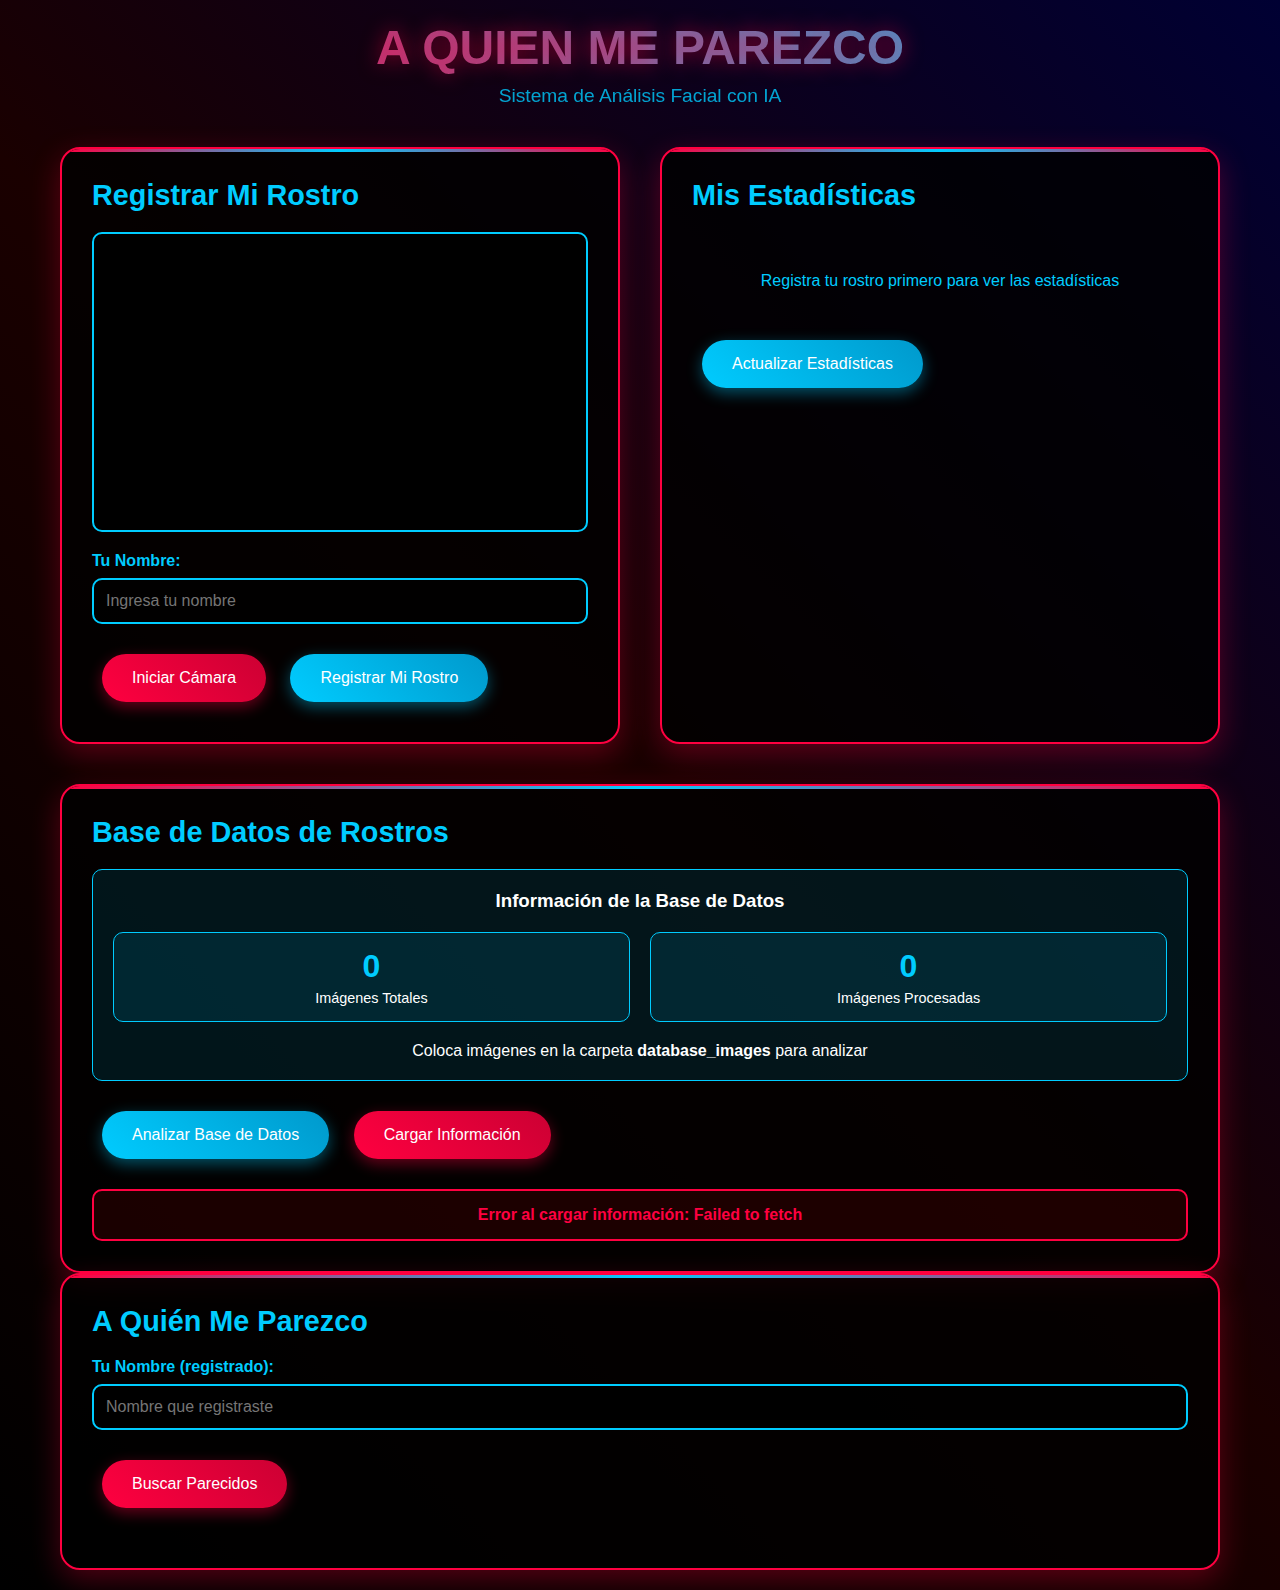
<file: images_app/static/html/index.html>
<!DOCTYPE html>
<html lang="es">
  <head>
    <meta charset="UTF-8" />
    <meta name="viewport" content="width=device-width, initial-scale=1.0" />
    <title>Sistema de Análisis Facial - A quién me parezco</title>
    <style>
      * {
        margin: 0;
        padding: 0;
        box-sizing: border-box;
      }

      body {
        font-family: "Arial", sans-serif;
        background: linear-gradient(45deg, #000000, #1a0000, #000033);
        min-height: 100vh;
        color: #ffffff;
        overflow-x: hidden;
      }

      .container {
        max-width: 1200px;
        margin: 0 auto;
        padding: 20px;
      }

      .header {
        text-align: center;
        margin-bottom: 40px;
        position: relative;
      }

      h1 {
        font-size: 3rem;
        background: linear-gradient(45deg, #ff0040, #00ccff);
        -webkit-background-clip: text;
        -webkit-text-fill-color: transparent;
        background-clip: text;
        text-shadow: 0 0 20px rgba(255, 0, 64, 0.5);
        margin-bottom: 10px;
      }

      .subtitle {
        font-size: 1.2rem;
        color: #00ccff;
        opacity: 0.8;
      }

      .main-content {
        display: grid;
        grid-template-columns: 1fr 1fr;
        gap: 40px;
        margin-bottom: 40px;
      }

      .card {
        background: rgba(0, 0, 0, 0.8);
        border: 2px solid #ff0040;
        border-radius: 20px;
        padding: 30px;
        box-shadow: 0 10px 30px rgba(255, 0, 64, 0.3);
        position: relative;
        overflow: hidden;
      }

      .card::before {
        content: "";
        position: absolute;
        top: 0;
        left: 0;
        right: 0;
        height: 3px;
        background: linear-gradient(90deg, #ff0040, #00ccff, #ff0040);
        animation: glow 2s ease-in-out infinite;
      }

      @keyframes glow {
        0%,
        100% {
          opacity: 0.5;
        }
        50% {
          opacity: 1;
        }
      }

      .card h2 {
        color: #00ccff;
        margin-bottom: 20px;
        font-size: 1.8rem;
      }

      .camera-container {
        position: relative;
        width: 100%;
        height: 300px;
        background: #000;
        border-radius: 10px;
        overflow: hidden;
        margin: 20px 0;
        border: 2px solid #00ccff;
      }

      .camera-container.active {
        border-color: #00ff00;
        box-shadow: 0 0 15px rgba(0, 255, 0, 0.5);
      }

      .camera-container.recording {
        border-color: #ff0040;
        box-shadow: 0 0 15px rgba(255, 0, 64, 0.5);
        animation: recordingPulse 1s ease-in-out infinite;
      }

      @keyframes recordingPulse {
        0%,
        100% {
          box-shadow: 0 0 15px rgba(255, 0, 64, 0.5);
        }
        50% {
          box-shadow: 0 0 25px rgba(255, 0, 64, 0.8);
        }
      }

      #video {
        width: 100%;
        height: 100%;
        object-fit: cover;
      }

      .btn {
        background: linear-gradient(45deg, #ff0040, #cc0033);
        color: white;
        border: none;
        padding: 15px 30px;
        border-radius: 30px;
        font-size: 1rem;
        cursor: pointer;
        transition: all 0.3s ease;
        box-shadow: 0 5px 15px rgba(255, 0, 64, 0.4);
        margin: 10px;
      }

      .btn:hover {
        transform: translateY(-2px);
        box-shadow: 0 8px 25px rgba(255, 0, 64, 0.6);
      }

      .btn-secondary {
        background: linear-gradient(45deg, #00ccff, #0099cc);
        box-shadow: 0 5px 15px rgba(0, 204, 255, 0.4);
      }

      .btn-secondary:hover {
        box-shadow: 0 8px 25px rgba(0, 204, 255, 0.6);
      }

      .input-group {
        margin: 20px 0;
      }

      .input-group label {
        display: block;
        margin-bottom: 8px;
        color: #00ccff;
        font-weight: bold;
      }

      .input-group input {
        width: 100%;
        padding: 12px;
        background: rgba(0, 0, 0, 0.7);
        border: 2px solid #00ccff;
        border-radius: 10px;
        color: white;
        font-size: 1rem;
      }

      .input-group input:focus {
        outline: none;
        border-color: #ff0040;
        box-shadow: 0 0 10px rgba(255, 0, 64, 0.5);
      }

      .status {
        margin-top: 20px;
        padding: 15px;
        border-radius: 10px;
        text-align: center;
        font-weight: bold;
      }

      .status.success {
        background: rgba(0, 255, 0, 0.1);
        border: 2px solid #00ff00;
        color: #00ff00;
      }

      .status.error {
        background: rgba(255, 0, 0, 0.1);
        border: 2px solid #ff0040;
        color: #ff0040;
      }

      .status.info {
        background: rgba(0, 204, 255, 0.1);
        border: 2px solid #00ccff;
        color: #00ccff;
      }

      .loading {
        display: none;
        text-align: center;
        padding: 20px;
      }

      .loading.show {
        display: block;
      }

      .spinner {
        border: 4px solid rgba(255, 255, 255, 0.3);
        border-top: 4px solid #00ccff;
        border-radius: 50%;
        width: 40px;
        height: 40px;
        animation: spin 1s linear infinite;
        margin: 0 auto 10px;
      }

      @keyframes spin {
        0% {
          transform: rotate(0deg);
        }
        100% {
          transform: rotate(360deg);
        }
      }

      .stats-grid {
        display: grid;
        grid-template-columns: 1fr 1fr;
        gap: 20px;
        margin: 20px 0;
      }

      .stat-item {
        text-align: center;
        padding: 15px;
        background: rgba(0, 204, 255, 0.1);
        border: 1px solid #00ccff;
        border-radius: 10px;
      }

      .stat-value {
        font-size: 2rem;
        font-weight: bold;
        color: #00ccff;
      }

      .stat-label {
        font-size: 0.9rem;
        color: #ffffff;
        margin-top: 5px;
      }

      .similarity-results {
        margin-top: 20px;
      }

      .similarity-item {
        display: flex;
        align-items: center;
        background: rgba(0, 0, 0, 0.5);
        border: 1px solid #00ccff;
        border-radius: 10px;
        padding: 15px;
        margin: 10px 0;
        transition: transform 0.3s ease;
      }

      .similarity-item:hover {
        transform: translateX(5px);
        border-color: #ff0040;
      }

      .similarity-image {
        width: 80px;
        height: 80px;
        border-radius: 10px;
        object-fit: cover;
        margin-right: 15px;
        border: 2px solid #00ccff;
      }

      .similarity-info {
        flex-grow: 1;
      }

      .similarity-name {
        font-weight: bold;
        color: #ffffff;
        margin-bottom: 5px;
      }

      .similarity-score {
        color: #00ccff;
        font-size: 0.9rem;
      }

      .similarity-confidence {
        padding: 5px 15px;
        border-radius: 20px;
        font-size: 0.8rem;
        font-weight: bold;
        text-transform: uppercase;
        margin-left: 15px;
      }

      .confidence-high {
        background: rgba(0, 255, 0, 0.2);
        color: #00ff00;
        border: 1px solid #00ff00;
      }

      .confidence-medium {
        background: rgba(255, 204, 0, 0.2);
        color: #ffcc00;
        border: 1px solid #ffcc00;
      }

      .confidence-low {
        background: rgba(255, 0, 64, 0.2);
        color: #ff0040;
        border: 1px solid #ff0040;
      }

      .database-info {
        text-align: center;
        padding: 20px;
        background: rgba(0, 204, 255, 0.1);
        border: 1px solid #00ccff;
        border-radius: 10px;
        margin-bottom: 20px;
      }

      @media (max-width: 768px) {
        .main-content {
          grid-template-columns: 1fr;
        }
        h1 {
          font-size: 2rem;
        }
        .card {
          padding: 20px;
        }
        .stats-grid {
          grid-template-columns: 1fr;
        }
        .similarity-item {
          flex-direction: column;
          text-align: center;
        }
        .similarity-image {
          margin-right: 0;
          margin-bottom: 10px;
        }
      }
    </style>
  </head>
  <body>
    <div class="container">
      <div class="header">
        <h1>A QUIEN ME PAREZCO</h1>
        <p class="subtitle">Sistema de Análisis Facial con IA</p>
      </div>

      <div class="main-content">
        <div class="card">
          <h2>Registrar Mi Rostro</h2>
          <div class="camera-container">
            <video id="video" autoplay></video>
          </div>

          <div class="input-group">
            <label for="nameInput">Tu Nombre:</label>
            <input type="text" id="nameInput" placeholder="Ingresa tu nombre" />
          </div>

          <button class="btn" onclick="startCamera()">Iniciar Cámara</button>
          <button class="btn btn-secondary" onclick="captureAndRegister()">
            Registrar Mi Rostro
          </button>

          <div class="loading" id="registerLoading">
            <div class="spinner"></div>
            <p>Procesando tu rostro...</p>
          </div>

          <div id="registerStatus" class="status" style="display: none"></div>
        </div>

        <div class="card">
          <h2>Mis Estadísticas</h2>
          <div id="userStats" style="display: none">
            <div class="stats-grid">
              <div class="stat-item">
                <div class="stat-value" id="statVectorSize">0</div>
                <div class="stat-label">Características Faciales</div>
              </div>
              <div class="stat-item">
                <div class="stat-value" id="statDbSize">0</div>
                <div class="stat-label">Rostros en Base de Datos</div>
              </div>
            </div>
            <p
              id="registrationDate"
              style="color: #00ccff; text-align: center; margin-top: 10px"
            ></p>
          </div>

          <div
            id="noUserStats"
            style="text-align: center; color: #00ccff; padding: 40px"
          >
            <p>Registra tu rostro primero para ver las estadísticas</p>
          </div>

          <button class="btn btn-secondary" onclick="loadUserStatistics()">
            Actualizar Estadísticas
          </button>
        </div>
      </div>

      <div class="card">
        <h2>Base de Datos de Rostros</h2>
        <div class="database-info" id="databaseInfo">
          <h3>Información de la Base de Datos</h3>
          <div class="stats-grid">
            <div class="stat-item">
              <div class="stat-value" id="totalImages">0</div>
              <div class="stat-label">Imágenes Totales</div>
            </div>
            <div class="stat-item">
              <div class="stat-value" id="processedImages">0</div>
              <div class="stat-label">Imágenes Procesadas</div>
            </div>
          </div>
          <p style="margin-top: 15px; color: #ffffff">
            Coloca imágenes en la carpeta <strong>database_images</strong> para
            analizar
          </p>
        </div>

        <button class="btn btn-secondary" onclick="analyzeDatabase()">
          Analizar Base de Datos
        </button>
        <button class="btn" onclick="loadDatabaseInfo()">
          Cargar Información
        </button>

        <div class="loading" id="dbLoading">
          <div class="spinner"></div>
          <p>Analizando imágenes...</p>
        </div>

        <div id="dbStatus" class="status" style="display: none"></div>
      </div>

      <div class="card">
        <h2>A Quién Me Parezco</h2>

        <div class="input-group">
          <label for="usernameInput">Tu Nombre (registrado):</label>
          <input
            type="text"
            id="usernameInput"
            placeholder="Nombre que registraste"
          />
        </div>

        <button class="btn" onclick="findSimilarFaces()">
          Buscar Parecidos
        </button>

        <div class="loading" id="similarLoading">
          <div class="spinner"></div>
          <p>Buscando parecidos...</p>
        </div>

        <div id="similarStatus" class="status" style="display: none"></div>

        <div class="similarity-results" id="similarityResults"></div>
      </div>
    </div>

    <script>
      const API_BASE = "http://localhost:5001";
      let stream = null;
      let currentUser = null;

      async function startCamera() {
        try {
          stream = await navigator.mediaDevices.getUserMedia({
            video: { facingMode: "user" },
          });
          document.getElementById("video").srcObject = stream;
          document
            .querySelector("#video")
            .parentElement.classList.add("active");
          showStatus(
            "registerStatus",
            "Cámara iniciada correctamente",
            "success"
          );
        } catch (error) {
          showStatus(
            "registerStatus",
            "Error al acceder a la cámara: " + error.message,
            "error"
          );
        }
      }

      function captureImage(videoElement) {
        const canvas = document.createElement("canvas");
        const video = document.getElementById(videoElement);
        canvas.width = video.videoWidth;
        canvas.height = video.videoHeight;
        const ctx = canvas.getContext("2d");
        ctx.drawImage(video, 0, 0);
        return canvas.toDataURL("image/jpeg");
      }

      async function captureAndRegister() {
        const name = document.getElementById("nameInput").value.trim();

        if (!name) {
          showStatus("registerStatus", "Por favor ingresa tu nombre", "error");
          return;
        }

        if (!stream) {
          showStatus("registerStatus", "Primero inicia la cámara", "error");
          return;
        }

        document
          .querySelector("#video")
          .parentElement.classList.add("recording");
        showLoading("registerLoading", true);

        try {
          const imageData = captureImage("video");

          const response = await fetch(`${API_BASE}/register_user`, {
            method: "POST",
            headers: { "Content-Type": "application/json" },
            body: JSON.stringify({ image: imageData, name: name }),
          });

          const result = await response.json();

          if (response.ok) {
            currentUser = name;
            showStatus(
              "registerStatus",
              `Rostro registrado exitosamente para: ${result.name}`,
              "success"
            );
            document.getElementById("nameInput").value = "";
            document.getElementById("usernameInput").value = name;
            displayUserStatistics(result.statistics);
          } else {
            showStatus(
              "registerStatus",
              "Error: " + (result.error || "Error al registrar rostro"),
              "error"
            );
          }
        } catch (error) {
          showStatus(
            "registerStatus",
            "Error de conexión: " + error.message,
            "error"
          );
        } finally {
          showLoading("registerLoading", false);
          document
            .querySelector("#video")
            .parentElement.classList.remove("recording");
        }
      }

      async function loadUserStatistics() {
        const username =
          currentUser || document.getElementById("usernameInput").value.trim();

        if (!username) {
          showStatus(
            "registerStatus",
            "Ingresa tu nombre para ver estadísticas",
            "error"
          );
          return;
        }

        try {
          const response = await fetch(
            `${API_BASE}/user_statistics/${username}`
          );
          const result = await response.json();

          if (response.ok) {
            displayUserStatistics(result.statistics);
            showStatus(
              "registerStatus",
              "Estadísticas actualizadas correctamente",
              "success"
            );
          } else {
            document.getElementById("userStats").style.display = "none";
            document.getElementById("noUserStats").style.display = "block";
            showStatus("registerStatus", "Usuario no encontrado", "error");
          }
        } catch (error) {
          showStatus(
            "registerStatus",
            "Error al cargar estadísticas: " + error.message,
            "error"
          );
        }
      }

      function displayUserStatistics(stats) {
        document.getElementById("userStats").style.display = "block";
        document.getElementById("noUserStats").style.display = "none";

        document.getElementById("statVectorSize").textContent =
          stats.feature_vector_size;
        document.getElementById("statDbSize").textContent = stats.database_size;

        const date = new Date(stats.registration_date).toLocaleString();
        document.getElementById(
          "registrationDate"
        ).textContent = `Registrado: ${date}`;
      }

      async function analyzeDatabase() {
        showLoading("dbLoading", true);

        try {
          const response = await fetch(`${API_BASE}/analyze_database`, {
            method: "POST",
          });

          const result = await response.json();

          if (response.ok) {
            showStatus(
              "dbStatus",
              `Base de datos analizada: ${result.processed} nuevas imágenes procesadas`,
              "success"
            );
            loadDatabaseInfo();
          } else {
            showStatus(
              "dbStatus",
              "Error: " + (result.error || "Error al analizar base de datos"),
              "error"
            );
          }
        } catch (error) {
          showStatus(
            "dbStatus",
            "Error de conexión: " + error.message,
            "error"
          );
        } finally {
          showLoading("dbLoading", false);
        }
      }

      async function loadDatabaseInfo() {
        try {
          const response = await fetch(`${API_BASE}/database_info`);
          const result = await response.json();

          if (response.ok) {
            document.getElementById("totalImages").textContent =
              result.total_database_images;
            document.getElementById("processedImages").textContent =
              result.total_database_features;
          }
        } catch (error) {
          showStatus(
            "dbStatus",
            "Error al cargar información: " + error.message,
            "error"
          );
        }
      }

      async function findSimilarFaces() {
        const username = document.getElementById("usernameInput").value.trim();

        if (!username) {
          showStatus("similarStatus", "Ingresa tu nombre registrado", "error");
          return;
        }

        showLoading("similarLoading", true);

        try {
          const response = await fetch(`${API_BASE}/who_do_i_look_like`, {
            method: "POST",
            headers: { "Content-Type": "application/json" },
            body: JSON.stringify({ username: username, top_n: 5 }),
          });

          const result = await response.json();

          if (response.ok) {
            displaySimilarityResults(result.similar_faces);
            showStatus(
              "similarStatus",
              `Encontrados ${result.total_found} parecidos para ${result.username}`,
              "success"
            );
          } else {
            showStatus(
              "similarStatus",
              "Error: " + (result.error || "Error al buscar parecidos"),
              "error"
            );
          }
        } catch (error) {
          showStatus(
            "similarStatus",
            "Error de conexión: " + error.message,
            "error"
          );
        } finally {
          showLoading("similarLoading", false);
        }
      }

      function displaySimilarityResults(similarities) {
        const container = document.getElementById("similarityResults");

        if (similarities.length === 0) {
          container.innerHTML =
            '<p style="color: #00ccff; text-align: center;">No se encontraron parecidos</p>';
          return;
        }

        container.innerHTML = similarities
          .map(
            (sim, index) => `
          <div class="similarity-item">
            ${
              sim.image_base64
                ? `<img src="${sim.image_base64}" alt="${sim.name}" class="similarity-image" />`
                : '<div class="similarity-image" style="background: #333; display: flex; align-items: center; justify-content: center; color: #666;">Sin imagen</div>'
            }
            <div class="similarity-info">
              <div class="similarity-name">${index + 1}. ${sim.name}</div>
              <div class="similarity-score">
                Similitud: ${(sim.similarity * 100).toFixed(1)}%
              </div>
            </div>
            <div class="similarity-confidence confidence-${sim.confidence}">
              ${sim.confidence.toUpperCase()}
            </div>
          </div>
        `
          )
          .join("");
      }

      function showStatus(elementId, message, type) {
        const element = document.getElementById(elementId);
        element.className = `status ${type}`;
        element.textContent = message;
        element.style.display = "block";

        setTimeout(() => {
          element.style.display = "none";
        }, 5000);
      }

      function showLoading(elementId, show) {
        const element = document.getElementById(elementId);
        element.className = show ? "loading show" : "loading";
      }

      window.addEventListener("beforeunload", () => {
        if (stream) {
          stream.getTracks().forEach((track) => track.stop());
        }
      });

      loadDatabaseInfo();
    </script>
  </body>
</html>
</file>
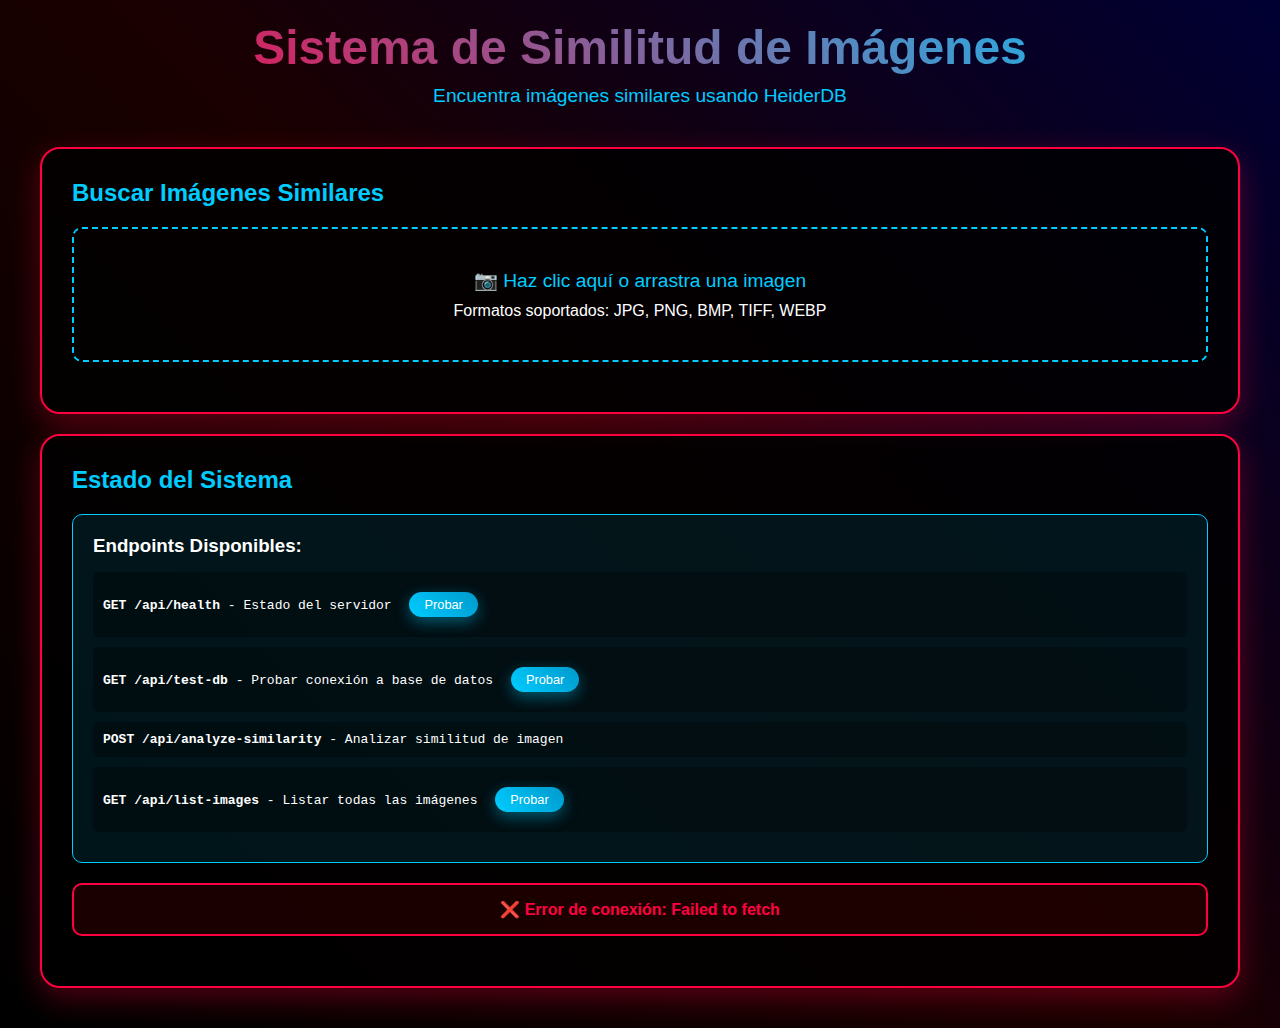
<file: images_app/static/html/simple.html>
<!DOCTYPE html>
<html lang="es">
  <head>
    <meta charset="UTF-8" />
    <meta name="viewport" content="width=device-width, initial-scale=1.0" />
    <title>Sistema de Similitud de Imágenes</title>
    <style>
      * {
        margin: 0;
        padding: 0;
        box-sizing: border-box;
      }

      body {
        font-family: "Arial", sans-serif;
        background: linear-gradient(45deg, #000000, #1a0000, #000033);
        min-height: 100vh;
        color: #ffffff;
        padding: 20px;
      }

      .container {
        max-width: 1200px;
        margin: 0 auto;
      }

      .header {
        text-align: center;
        margin-bottom: 40px;
      }

      h1 {
        font-size: 3rem;
        background: linear-gradient(45deg, #ff0040, #00ccff);
        -webkit-background-clip: text;
        -webkit-text-fill-color: transparent;
        background-clip: text;
        margin-bottom: 10px;
      }

      .card {
        background: rgba(0, 0, 0, 0.8);
        border: 2px solid #ff0040;
        border-radius: 20px;
        padding: 30px;
        margin: 20px 0;
        box-shadow: 0 10px 30px rgba(255, 0, 64, 0.3);
      }

      .upload-area {
        border: 2px dashed #00ccff;
        border-radius: 10px;
        padding: 40px;
        text-align: center;
        margin: 20px 0;
        cursor: pointer;
        transition: all 0.3s ease;
      }

      .upload-area:hover {
        border-color: #ff0040;
        background: rgba(255, 0, 64, 0.1);
      }

      .upload-area.dragover {
        border-color: #00ff00;
        background: rgba(0, 255, 0, 0.1);
      }

      .btn {
        background: linear-gradient(45deg, #ff0040, #cc0033);
        color: white;
        border: none;
        padding: 15px 30px;
        border-radius: 30px;
        font-size: 1rem;
        cursor: pointer;
        transition: all 0.3s ease;
        box-shadow: 0 5px 15px rgba(255, 0, 64, 0.4);
        margin: 10px;
      }

      .btn:hover {
        transform: translateY(-2px);
        box-shadow: 0 8px 25px rgba(255, 0, 64, 0.6);
      }

      .btn-secondary {
        background: linear-gradient(45deg, #00ccff, #0099cc);
        box-shadow: 0 5px 15px rgba(0, 204, 255, 0.4);
      }

      .preview-container {
        display: none;
        margin: 20px 0;
        text-align: center;
      }

      .preview-image {
        max-width: 300px;
        max-height: 300px;
        border-radius: 10px;
        border: 2px solid #00ccff;
      }

      .results-container {
        display: none;
        margin-top: 30px;
      }

      .result-item {
        display: flex;
        align-items: center;
        background: rgba(0, 0, 0, 0.5);
        border: 1px solid #00ccff;
        border-radius: 10px;
        padding: 15px;
        margin: 10px 0;
        transition: transform 0.3s ease;
      }

      .result-item:hover {
        transform: translateX(5px);
        border-color: #ff0040;
      }

      .result-image {
        width: 80px;
        height: 80px;
        border-radius: 10px;
        object-fit: cover;
        margin-right: 15px;
        border: 2px solid #00ccff;
      }

      .result-info {
        flex-grow: 1;
      }

      .result-name {
        font-weight: bold;
        color: #ffffff;
        margin-bottom: 5px;
      }

      .result-similarity {
        color: #00ccff;
        font-size: 0.9rem;
      }

      .loading {
        display: none;
        text-align: center;
        padding: 20px;
      }

      .spinner {
        border: 4px solid rgba(255, 255, 255, 0.3);
        border-top: 4px solid #00ccff;
        border-radius: 50%;
        width: 40px;
        height: 40px;
        animation: spin 1s linear infinite;
        margin: 0 auto 10px;
      }

      @keyframes spin {
        0% {
          transform: rotate(0deg);
        }
        100% {
          transform: rotate(360deg);
        }
      }

      .status {
        margin: 20px 0;
        padding: 15px;
        border-radius: 10px;
        text-align: center;
        font-weight: bold;
        display: none;
      }

      .status.success {
        background: rgba(0, 255, 0, 0.1);
        border: 2px solid #00ff00;
        color: #00ff00;
      }

      .status.error {
        background: rgba(255, 0, 0, 0.1);
        border: 2px solid #ff0040;
        color: #ff0040;
      }

      .endpoints-info {
        background: rgba(0, 204, 255, 0.1);
        border: 1px solid #00ccff;
        border-radius: 10px;
        padding: 20px;
        margin: 20px 0;
      }

      .endpoint-item {
        margin: 10px 0;
        padding: 10px;
        background: rgba(0, 0, 0, 0.3);
        border-radius: 5px;
        font-family: monospace;
      }
    </style>
  </head>
  <body>
    <div class="container">
      <div class="header">
        <h1>Sistema de Similitud de Imágenes</h1>
        <p style="color: #00ccff; font-size: 1.2rem">
          Encuentra imágenes similares usando HeiderDB
        </p>
      </div>

      <div class="card">
        <h2 style="color: #00ccff; margin-bottom: 20px">
          Buscar Imágenes Similares
        </h2>

        <div
          class="upload-area"
          id="uploadArea"
          onclick="document.getElementById('fileInput').click()"
        >
          <p style="color: #00ccff; font-size: 1.2rem">
            📷 Haz clic aquí o arrastra una imagen
          </p>
          <p style="color: #ffffff; margin-top: 10px">
            Formatos soportados: JPG, PNG, BMP, TIFF, WEBP
          </p>
          <input
            type="file"
            id="fileInput"
            accept="image/*"
            style="display: none"
          />
        </div>

        <div class="preview-container" id="previewContainer">
          <h3 style="color: #00ccff">Imagen Seleccionada:</h3>
          <img id="previewImage" class="preview-image" alt="Preview" />
          <div>
            <button class="btn" onclick="analyzeImage()">
              🔍 Buscar Similares
            </button>
            <button class="btn btn-secondary" onclick="clearSelection()">
              🗑️ Limpiar
            </button>
          </div>
        </div>

        <div class="loading" id="loading">
          <div class="spinner"></div>
          <p>Analizando imagen y buscando similares...</p>
        </div>

        <div class="status" id="status"></div>

        <div class="results-container" id="resultsContainer">
          <h3 style="color: #00ccff; margin-bottom: 20px">
            Resultados de Similitud:
          </h3>
          <div id="results"></div>
        </div>
      </div>

      <div class="card">
        <h2 style="color: #00ccff; margin-bottom: 20px">Estado del Sistema</h2>

        <div class="endpoints-info">
          <h3 style="color: #ffffff; margin-bottom: 15px">
            Endpoints Disponibles:
          </h3>
          <div class="endpoint-item">
            <strong>GET /api/health</strong> - Estado del servidor
            <button
              class="btn btn-secondary"
              onclick="testHealth()"
              style="margin-left: 10px; padding: 5px 15px; font-size: 0.8rem"
            >
              Probar
            </button>
          </div>
          <div class="endpoint-item">
            <strong>GET /api/test-db</strong> - Probar conexión a base de datos
            <button
              class="btn btn-secondary"
              onclick="testDatabase()"
              style="margin-left: 10px; padding: 5px 15px; font-size: 0.8rem"
            >
              Probar
            </button>
          </div>
          <div class="endpoint-item">
            <strong>POST /api/analyze-similarity</strong> - Analizar similitud
            de imagen
          </div>
          <div class="endpoint-item">
            <strong>GET /api/list-images</strong> - Listar todas las imágenes
            <button
              class="btn btn-secondary"
              onclick="listImages()"
              style="margin-left: 10px; padding: 5px 15px; font-size: 0.8rem"
            >
              Probar
            </button>
          </div>
        </div>

        <div id="systemStatus" class="status"></div>
      </div>
    </div>

    <script>
      const API_BASE = "http://localhost:5001";
      let selectedFile = null;

      // Event listeners
      document
        .getElementById("fileInput")
        .addEventListener("change", handleFileSelect);

      // Drag and drop functionality
      const uploadArea = document.getElementById("uploadArea");
      uploadArea.addEventListener("dragover", handleDragOver);
      uploadArea.addEventListener("dragleave", handleDragLeave);
      uploadArea.addEventListener("drop", handleDrop);

      function handleFileSelect(event) {
        const file = event.target.files[0];
        if (file) {
          selectedFile = file;
          showPreview(file);
        }
      }

      function handleDragOver(event) {
        event.preventDefault();
        uploadArea.classList.add("dragover");
      }

      function handleDragLeave(event) {
        event.preventDefault();
        uploadArea.classList.remove("dragover");
      }

      function handleDrop(event) {
        event.preventDefault();
        uploadArea.classList.remove("dragover");

        const file = event.dataTransfer.files[0];
        if (file && file.type.startsWith("image/")) {
          selectedFile = file;
          showPreview(file);
          document.getElementById("fileInput").files = event.dataTransfer.files;
        }
      }

      function showPreview(file) {
        const reader = new FileReader();
        reader.onload = function (e) {
          document.getElementById("previewImage").src = e.target.result;
          document.getElementById("previewContainer").style.display = "block";
        };
        reader.readAsDataURL(file);
      }

      function clearSelection() {
        selectedFile = null;
        document.getElementById("fileInput").value = "";
        document.getElementById("previewContainer").style.display = "none";
        document.getElementById("resultsContainer").style.display = "none";
        hideStatus();
      }

      async function analyzeImage() {
        if (!selectedFile) {
          showStatus("Por favor selecciona una imagen primero", "error");
          return;
        }

        showLoading(true);
        hideStatus();

        try {
          const formData = new FormData();
          formData.append("image", selectedFile);

          const response = await fetch(`${API_BASE}/api/analyze-similarity`, {
            method: "POST",
            body: formData,
          });

          const result = await response.json();

          if (response.ok) {
            if (result.results && result.results.length > 0) {
              displayResults(result.results);
              showStatus(
                `Se encontraron ${result.results.length} imágenes similares`,
                "success"
              );
            } else {
              showStatus("No se encontraron imágenes similares", "error");
              document.getElementById("resultsContainer").style.display =
                "none";
            }
          } else {
            showStatus(
              `Error: ${result.error || "Error desconocido"}`,
              "error"
            );
          }
        } catch (error) {
          showStatus(`Error de conexión: ${error.message}`, "error");
        } finally {
          showLoading(false);
        }
      }

      function displayResults(results) {
        const resultsDiv = document.getElementById("results");
        resultsDiv.innerHTML = "";

        results.forEach((result) => {
          const resultItem = document.createElement("div");
          resultItem.className = "result-item";

          resultItem.innerHTML = `
                    <img src="${result.imagePath}" alt="${result.name}" class="result-image">
                    <div class="result-info">
                        <div class="result-name">${result.name}</div>
                        <div class="result-similarity">Similitud: ${result.similarity}%</div>
                    </div>
                `;

          resultsDiv.appendChild(resultItem);
        });

        document.getElementById("resultsContainer").style.display = "block";
      }

      async function testHealth() {
        try {
          const response = await fetch(`${API_BASE}/api/health`);
          const result = await response.json();
          showSystemStatus(`✅ Servidor: ${result.message}`, "success");
        } catch (error) {
          showSystemStatus(`❌ Error de conexión: ${error.message}`, "error");
        }
      }

      async function testDatabase() {
        try {
          const response = await fetch(`${API_BASE}/api/test-db`);
          const result = await response.json();

          if (response.ok) {
            showSystemStatus(
              `✅ Base de datos conectada correctamente`,
              "success"
            );
          } else {
            showSystemStatus(`⚠️ Problema con BD: ${result.message}`, "error");
          }
        } catch (error) {
          showSystemStatus(
            `❌ Error conectando a BD: ${error.message}`,
            "error"
          );
        }
      }

      async function listImages() {
        try {
          const response = await fetch(`${API_BASE}/api/list-images`);
          const result = await response.json();

          if (response.ok) {
            showSystemStatus(
              `✅ Base de datos respondió correctamente`,
              "success"
            );
          } else {
            showSystemStatus(
              `⚠️ Error listando imágenes: ${result.message}`,
              "error"
            );
          }
        } catch (error) {
          showSystemStatus(`❌ Error: ${error.message}`, "error");
        }
      }

      function showStatus(message, type) {
        const status = document.getElementById("status");
        status.textContent = message;
        status.className = `status ${type}`;
        status.style.display = "block";

        setTimeout(() => {
          hideStatus();
        }, 5000);
      }

      function showSystemStatus(message, type) {
        const status = document.getElementById("systemStatus");
        status.textContent = message;
        status.className = `status ${type}`;
        status.style.display = "block";

        setTimeout(() => {
          status.style.display = "none";
        }, 5000);
      }

      function hideStatus() {
        document.getElementById("status").style.display = "none";
      }

      function showLoading(show) {
        document.getElementById("loading").style.display = show
          ? "block"
          : "none";
      }

      // Test connection on page load
      window.addEventListener("load", () => {
        testHealth();
      });
    </script>
  </body>
</html>
</file>
